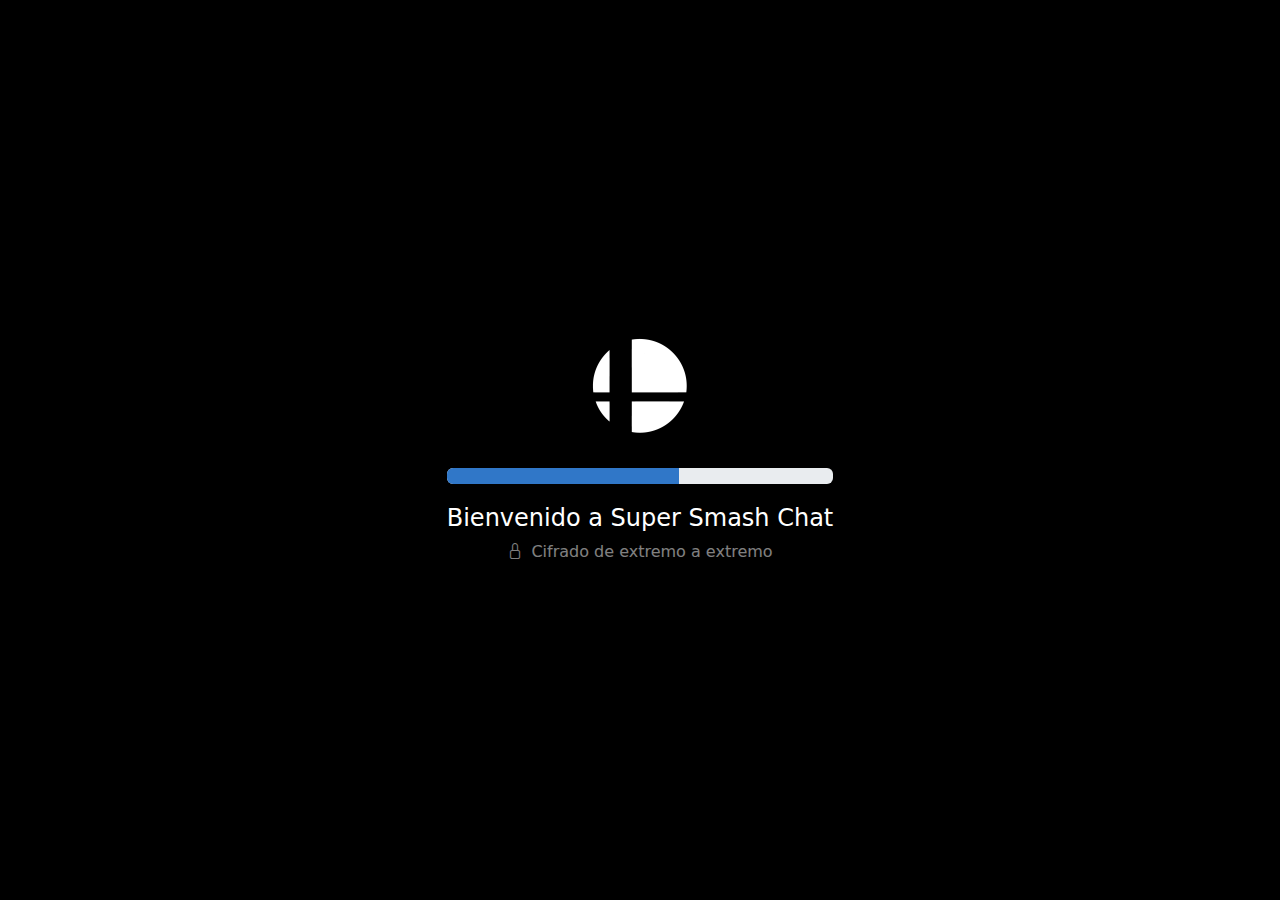
<file: index.html>
<!DOCTYPE html>
<html lang="en">
<head>
    <meta charset="UTF-8">
    <meta name="viewport" content="width=device-width, initial-scale=1.0">
    <!--  Bootstrap 5-->
    <link href="https://cdn.jsdelivr.net/npm/bootstrap@5.3.3/dist/css/bootstrap.min.css" rel="stylesheet" integrity="sha384-QWTKZyjpPEjISv5WaRU9OFeRpok6YctnYmDr5pNlyT2bRjXh0JMhjY6hW+ALEwIH" crossorigin="anonymous">
    <!-- Iconos de Bootstrap-->
    <link href="https://cdn.jsdelivr.net/npm/bootstrap-icons/font/bootstrap-icons.css" rel="stylesheet">
    <link rel="stylesheet" href="styles.css">
    
    <title>M3_Evaluación</title>
</head>
<body>



<!-- Animación de entrada-->
<div id="preloader" class="position-fixed top-0 start-0 w-100 h-100 bg-black d-flex justify-content-center align-items-center">
      <div class="text-center">      
          <img src="Assets/IMG/Nav Brand Logo/SSBU Logo 2.png" alt="Logo" class="logo-preloader mb-3">  
        <div class="progress mb-3 mt-3">
          <div class="progress-bar" id="progress-bar" role="progressbar" ></div>
        </div>
          <p class="text-white fs-4 mb-1">Bienvenido a Super Smash Chat</p>
        <div class="d-flex align-items-center justify-content-center">
          <i class="bi bi-lock me-2 text-white opacity-50"></i> 
          <p class="text-white opacity-50 mb-0">Cifrado de extremo a extremo</p>
        </div>
      </div>
</div> 

<!-- Barra de Navegación-->
<nav class="navbar navbar-expand-lg nav__custom__color ">
      <div class="container-fluid ">
            <img src="Assets/IMG/Nav Brand Logo/SSBU Title-Logo2.png" alt="" class="navbar__logo">
          <button class="navbar-toggler border border-white" type="button" data-bs-toggle="collapse" data-bs-target="#navbarSupportedContent" aria-controls="navbarSupportedContent" aria-expanded="false" aria-label="Toggle navigation">
            <img src="Assets/IMG/Nav Brand Logo/SSBU Logo 2.png" class="navbar__toggler__logo" alt="">
          </button>      
        <div class="collapse navbar-collapse" id="navbarSupportedContent">
          <ul class="navbar-nav ms-auto mb-2 mb-lg-0">
            <li class="nav-item d-flex justify-content-end nav__effect">
              <a class="nav-link active text-white" aria-current="page" href="#">Inicio</a>
            </li>
            <li class="nav-item d-flex justify-content-end nav__effect">
              <a class="nav-link active text-white" aria-current="page" href="#">Preguntas frecuentes</a>
            </li>
            <li class="nav-item d-flex justify-content-end nav__effect">
              <a class="nav-link active text-white" aria-current="page" href="#">Manuales y tutoriales</a>
            </li>
            <li class="nav-item d-flex justify-content-end nav__effect">
              <a class="nav-link active text-white" aria-current="page" href="#">Noticias</a>
            </li>
            <li class="nav-item d-flex justify-content-end nav__effect">
              <a class="nav-link active text-white" aria-current="page" href="#">Calendario</a>
            </li>
            <li class="nav-item d-flex justify-content-end nav__effect">
              <a class="nav-link active text-white" aria-current="page" href="#">Admin</a>
            </li>
            <li class="nav-item d-flex justify-content-end nav__effect">
              <a class="nav-link active text-white" aria-current="page" href="#">Organigrama</a>
            </li>
            <li class="nav-item d-flex justify-content-end nav__effect">
              <a class="nav-link active text-white" aria-current="page" href="#">Chat</a>
            </li>
          </ul>
        </div>
      </div>   
</nav>

<div class="row mx-auto bg-dark">

<!--  Sección Lateral Izquierda del CHAT y previsualización de los chats -->
<div class="col-lg-4 mt-3 p-0">          
  <ul class="list-group">
            <li class="list-group-item d-flex justify-content-between align-items-center fs-4 bg-dark text-white border-secondary rounded-0">
                  Chats
                <button class="btn btn-outline-secondary custom__icon d-lg-none" type="button" id="on/off__d-none">
                  <i class="bi bi-caret-left-square-fill"> Listado de Conversaciones</i>
                </button>
              <div>
                <button class="btn btn-outline-secondary text-white" type="button">
                  <i class="bi bi-plus"></i>
                </button>
                <button type="button" class="btn btn-outline-secondary bi bi-three-dots text-white" data-bs-toggle="dropdown" aria-expanded="false">
                  <ul class="dropdown-menu bg-dark text-light" aria-labelledby="dropdownMenuButton">
                    <li><a class="dropdown-item text-light list__effect" href="#">Nuevo grupo</a></li>
                    <li><a class="dropdown-item text-light list__effect" href="#">Mensajes destacados</a></li>
                    <li><a class="dropdown-item text-light list__effect" href="#">Seleccionar chats</a></li>
                    <li><a class="dropdown-item text-light border-bottom border-secondary list__effect" href="#">Cerrar sesión </a></li>
                    <li><a class="dropdown-item text-light list__effect" href="#">Obtener Super Smash Chat para Windows</a></li>
                  </ul>
                </button>               
              </div>
            </li>
            <li class="list-group-item d-flex justify-content-between align-items-center fs-4 bg-dark text-white border-secondary rounded-0 gap-2">
                <button class="btn btn-outline-secondary text-white bg-dark" type="button" id="button-addon1">
                  <i class="bi bi-search"></i>
                </button>
                  <input class="form-control me-2" type="search" placeholder="Buscar" aria-label="Search">        
            </li>
<!-- Listado de Conversaciones -->
<div class="list-group" id="listado-conversaciones">

            <!-- Conversación 1 FOX -->
            <li class="list-group-item border-bottom bg-dark text-white rounded-0 border-secondary list__effect" data-chat="fox">
              <div class="d-flex align-items-start">
                  <!-- Imagen del contacto -->
                  <div class="flex-shrink-0">
                    <img src="Assets/IMG/Iconos Personajes/Fox.png" class="rounded-circle" width="60" height="60" alt="Fox">
                  </div>
                  <!-- Preview de la conversación -->
                <div class="flex-grow-1 ms-3 overflow-hidden">
                  <div class="d-flex justify-content-between">
                    <h5 class="mb-1 text-truncate">Fox (Tú)</h5>
                    <small class="opacity-75">12:34 PM</small>
                  </div>
                  <div class="d-flex justify-content-between">
                    <p class="mb-0 text-truncate opacity-75">Recordar que debo arreglar la Airwing, ya que está teniendo problemas con el motor de arranque y está lanzando mucho humo</p>
                    <i class=" opacity-75 bi-pin-angle-fill"></i>
                  </div>
                </div>
              </div>
            </li>
            <!-- Conversación 2 Mario -->
            <li class="list-group-item border-bottom bg-dark text-white rounded-0 border-secondary list__effect" data-chat="mario">
              <div class="d-flex align-items-start">
                  <!-- Imagen del contacto -->
                  <div class="flex-shrink-0">
                    <img src="Assets/IMG/Iconos Personajes/Mario.png" class="rounded-circle" width="60" height="60" alt="Mario">
                  </div>
                <!-- Preview de la conversación -->
                <div class="flex-grow-1 ms-3 overflow-hidden">
                  <div class="d-flex justify-content-between">
                    <h5 class="mb-1 text-truncate">Mario</h5>
                    <small class=" fw-bold custom__icon time-text">08:05 a.m.</small>
                  </div>
                  <div class="d-flex justify-content-between">
                    <p class="mb-0 text-truncate fw-bold message-text">Estos pegan más fuerte que la ⭐, están de la ¡Mamma mia!</p>
                    <i class="bi bi-2-circle-fill fs-5 custom__icon notification-icon"></i>
                  </div>
                </div>
              </div>
            </li>
            <!-- Conversación 3 Luigi -->
            <li class="list-group-item border-bottom bg-dark text-white rounded-0 border-secondary list__effect" data-chat="luigi">
              <div class="d-flex align-items-start">
                  <!-- Imagen del contacto -->
                  <div class="flex-shrink-0">
                    <img src="Assets/IMG/Iconos Personajes/Luigi.png" class="rounded-circle" width="60" height="60" alt="Luigi">
                  </div>
                <!-- Preview de la conversación -->
                <div class="flex-grow-1 ms-3 overflow-hidden ">
                  <div class="d-flex justify-content-between">
                    <h5 class="mb-1 text-truncate">Luigi</h5>
                    <small class="opacity-75">Ayer</small>
                  </div>
                    <p class="mb-0 text-truncate opacity-75">¡Fox, tengo miedo! Mario se pone muy detonao con los hongos  😱</p>
                </div>
              </div>
            </li>
            <!-- Conversación 4 Donkey Kong -->
            <li class="list-group-item border-bottom bg-dark text-white rounded-0 border-secondary list__effect" data-chat="donkeykong">
              <div class="d-flex align-items-start">
                  <!-- Imagen del contacto -->
                  <div class="flex-shrink-0">
                    <img src="Assets/IMG/Iconos Personajes/DK.png" class="rounded-circle" width="60" height="60" alt="DK">
                  </div>
                  <!-- Preview de la conversación -->
                  <div class="flex-grow-1 ms-3 overflow-hidden">
                    <div class="d-flex justify-content-between">
                      <h5 class="mb-1 text-truncate">Donkey Kong</h5>
                      <small class="opacity-75">sábado</small>
                    </div>
                    <p class="mb-0 text-truncate opacity-75">PD2: Si quieres alguna otra cosita, encargale a Diddy. Ya que tiene negocios con Mario y te puede encontrar de too</p>
                  </div>
              </div>
            </li>
            <!-- Conversación 5 Link -->
            <li class="list-group-item border-bottom bg-dark text-white rounded-0 border-secondary list__effect" data-chat="link">
              <div class="d-flex align-items-start">
                  <!-- Imagen del contacto -->
                  <div class="flex-shrink-0">
                    <img src="Assets/IMG/Iconos Personajes/Link.png" class="rounded-circle" width="60" height="60" alt="Link">
                  </div>
                  <!-- Preview de la conversación -->
                  <div class="flex-grow-1 ms-3 overflow-hidden">
                    <div class="d-flex justify-content-between">
                      <h5 class="mb-1 text-truncate">Link</h5>
                      <small class="opacity-75">sábado</small>
                    </div>
                      <p class="mb-0 text-truncate opacity-75">...</p>
                  </div>
              </div>
            </li>
            <!-- Conversación 6 Yoshi -->
            <li class="list-group-item border-bottom bg-dark text-white rounded-0 border-secondary list__effect" data-chat="yoshi">
                <div class="d-flex align-items-start">
                  <!-- Imagen del contacto -->
                  <div class="flex-shrink-0">
                    <img src="Assets/IMG/Iconos Personajes/Yoshi.png" class="rounded-circle" width="60" height="60" alt="Yoshi">
                  </div>
                  <!-- Preview de la conversación -->
                  <div class="flex-grow-1 ms-3 overflow-hidden">
                    <div class="d-flex justify-content-between">
                      <h5 class="mb-1 text-truncate">Yoshi</h5>
                      <small class="opacity-75">viernes</small>
                    </div>
                    <p class="mb-0 text-truncate opacity-75">YOSHI!!</p> 
                  </div>
                </div>
            </li>
</div>
  </ul>
</div>

<!--  Sección Lateral Derecha del Chat y donde se visualiza la conversación completa -->
<div class="col-lg-8 mt-3 p-0">
    <!-- Perfil con quien estamos conversando -->
    <div class="d-flex align-items-center bg-black text-white p-0 mt border__custom">        
        <div class="mx-auto">
              <button class="btn btn-outline-secondary custom__icon"  id="on/off__d-none2"type="button">
                <i class="bi bi-caret-left-square-fill"> </i>
              </button>
              <button class="btn btn-outline-secondary text-white" type="button" id="button-addon1">
                <i class="bi bi-search"></i>
              </button>
              <button type="button" class="btn btn-outline-secondary bi bi-plus text-white" data-bs-toggle="dropdown" aria-expanded="false">
                <ul class="dropdown-menu bg-dark text-light" aria-labelledby="dropdownMenuButton">
                  <li><a class="dropdown-item text-light list__effect" href="#">Info. del contacto</a></li>
                  <li><a class="dropdown-item text-light list__effect" href="#">Seleccionar mensajes</a></li>
                  <li><a class="dropdown-item text-light list__effect" href="#">Cerrar chat</a></li>
                  <li><a class="dropdown-item text-light list__effect" href="#">Mensajes temporales</a></li>
                  <li><a class="dropdown-item text-light list__effect" href="#">Vaciar chat</a></li>
                  <li><a class="dropdown-item text-light list__effect" href="#">Eliminar chat</a></li>
                </ul>
              </button>          
        </div>
        <div id="perfil__conversacion" class="flex-grow-1 text-center ">
              <h5 id="nombre__contacto" class="mb-0"></h5>
              <small id="actividad__contacto" class="text-white opacity-75"></small>
        </div>   
        <div class="d-flex align-items-center">
              <img id="img__contacto" src="Assets/IMG/Imagen de Perfil del Personaje/Random.png" alt="Contacto" class="img-fluid">
        </div>
    </div>

<!-- Conversación y visualización del chat completo -->
  <div class="d-flex bg-dark mx-auto p-0 container-fluid position-relative">
        <img src="Assets/IMG/Background Chat/BG-Chat-3.jpg" class="img-fluid w-100  BG-CHAT" alt="Background Chat">
  <!-- Conversación Default -->
        <iframe id="chat-iframe" src="" width="100%" height="100%" class="d-flex" style="border:none; position: absolute; top: 0; left: 0;"></iframe>
  </div>

<!-- Sección inferior de Barra de Chat y botones-->

        <div class="d-flex align-items-center p-1 bg-dark text-white">
            <button class="btn btn-outline-secondary text-white" type="button" id="button-addon1">
              <i class="bi bi-emoji-smile"></i>
            </button>
            <button type="button" class="btn btn-outline-secondary bi bi-plus text-white " data-bs-toggle="dropdown" aria-expanded="false">
              <ul class="dropdown-menu bg-dark text-light" aria-labelledby="dropdownMenuButton">
                <li><a class="dropdown-item text-light list__effect" href="#"><i class="bi bi-file-earmark-text me-2"></i>Documento</a></li>
                <li><a class="dropdown-item text-light list__effect" href="#"><i class="bi bi-images me-2"></i>Fotos y videos</a></li>
                <li><a class="dropdown-item text-light list__effect" href="#"><i class="bi bi-camera me-2"></i>Cámara</a></li>
                <li><a class="dropdown-item text-light list__effect" href="#"><i class="bi bi-person me-2"></i>Contacto</a></li>
                <li><a class="dropdown-item text-light list__effect" href="#"><i class="bi bi-question-circle me-2"></i>Encuesta</a></li>
                <li><a class="dropdown-item text-light list__effect" href="#"><i class="bi bi-sticker me-2"></i>Nuevo sticker</a></li>
              </ul>
            </button>
            <input type="text" class="form-control bg-dark text-white" placeholder="Escribe un mensaje" aria-label="Example text with button addon" aria-describedby="button-addon1">
            <button class="btn btn-outline-secondary text-white" type="button" id="button-addon1">
                <i class="bi bi-arrow-up-circle"></i>
            </button>
        </div>




    
</div>


</div>

  <script src="https://cdn.jsdelivr.net/npm/bootstrap@5.3.3/dist/js/bootstrap.bundle.min.js" integrity="sha384-YvpcrYf0tY3lHB60NNkmXc5s9fDVZLESaAA55NDzOxhy9GkcIdslK1eN7N6jIeHz" crossorigin="anonymous"></script>
  <script src="Assets/JS/cambiodechat.js"></script>
  <script src="Assets/JS/pre-load.js" ></script>
</body>
</html>
</file>
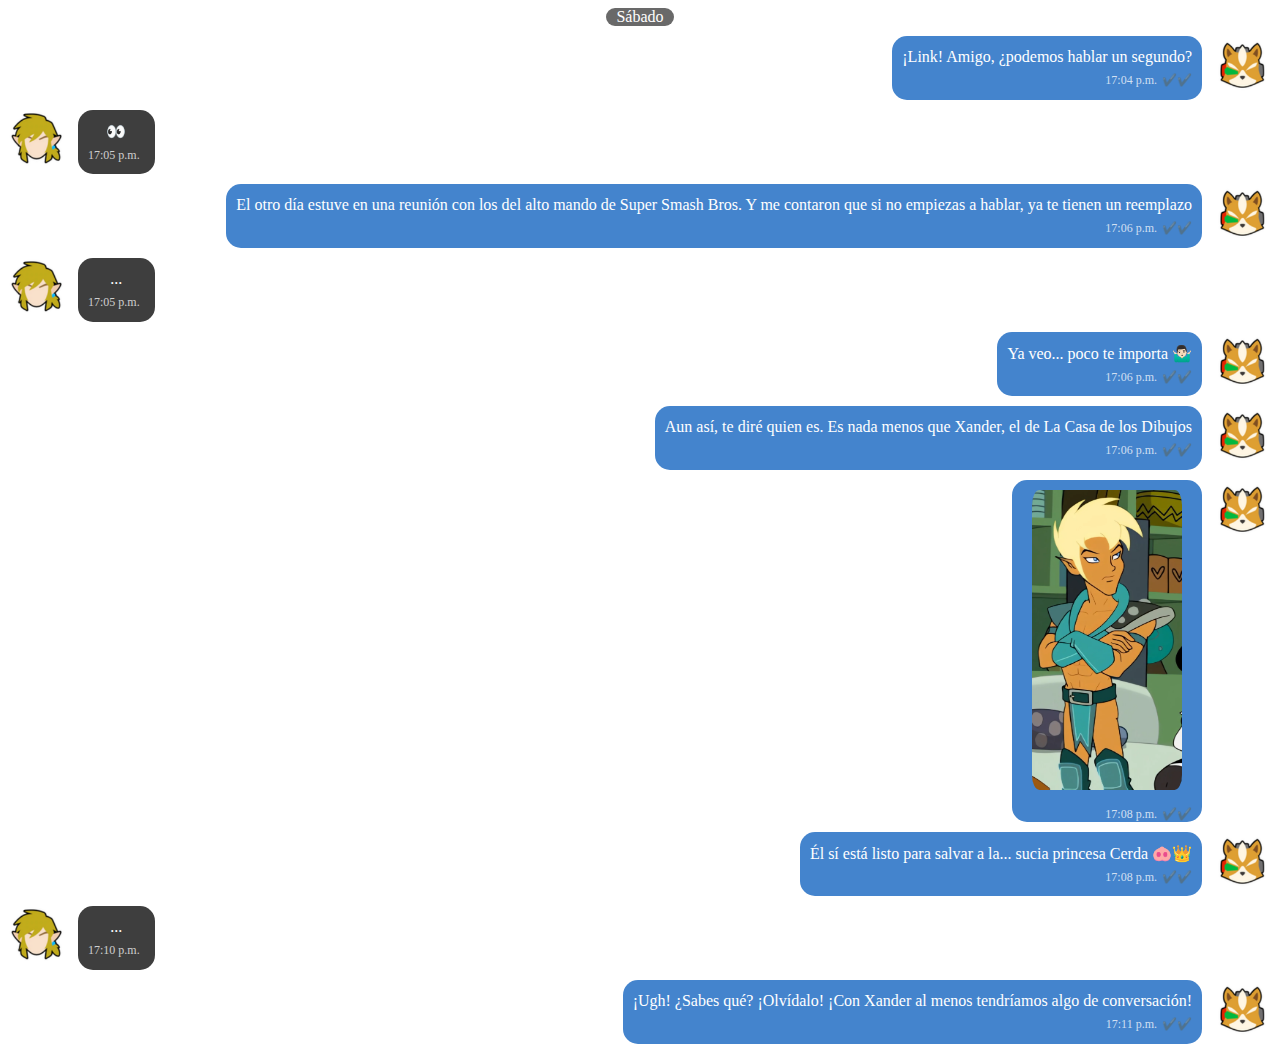
<file: Conversaciones HTML/Conversación Fox- Link.html>
<!DOCTYPE html>
<html lang="en">
<head>
    <meta charset="UTF-8">
    <meta name="viewport" content="width=device-width, initial-scale=1.0">
    <link rel="stylesheet" href="../Assets/CSS/chats_styles.css">
    <title>Document</title>
</head>
<body>
   

<div class="contenedor__chat">
    <div class="chat__day">
        <div class="day__box">           
            <p class="chat__message">Sábado</p>
        </div> 
    </div>



<div class="chat__fox">
    <div class="fox__box">           
        <p class="chat__message">¡Link! Amigo, ¿podemos hablar un segundo?</p>        
        <div class="message-info">
            <span class="time">17:04 p.m.</span>
            <span>✔️✔️</span>
        </div>
    </div>
    <div class="flex-shrink-0">
        <img src="../Assets/IMG/Iconos Personajes/Fox.png" class="character__icon chat__styles__fox" width="60" height="60" alt="">
    </div> 
</div>
<div class="chat__allcharacter">
    <div class="flex-shrink-0">
        <img src="../Assets/IMG/Iconos Personajes/Link.png" class="character__icon" width="60" height="60" alt="">
    </div>
    <div class="allcharacter__box">           
        <p>👀</p>        
        <div class="message-info">
            <span class="time">17:05 p.m.</span>            
        </div>
    </div> 
</div>
<div class="chat__fox">
    <div class="fox__box">           
        <p class="chat__message">El otro día estuve en una reunión con los del alto mando de  Super Smash Bros. Y me contaron que si no empiezas a hablar, ya te tienen un reemplazo</p>        
        <div class="message-info">
            <span class="time">17:06 p.m.</span>
            <span>✔️✔️</span>
        </div>
    </div>
    <div class="flex-shrink-0">
        <img src="../Assets/IMG/Iconos Personajes/Fox.png" class="character__icon chat__styles__fox" width="60" height="60" alt="">
    </div> 
</div>
<div class="chat__allcharacter">
    <div class="flex-shrink-0">
        <img src="../Assets/IMG/Iconos Personajes/Link.png" class="character__icon" width="60" height="60" alt="">
    </div>
    <div class="allcharacter__box">           
        <p>...</p>        
        <div class="message-info">
            <span class="time">17:05 p.m.</span>            
        </div>
    </div> 
</div>
<div class="chat__fox">
    <div class="fox__box">           
        <p class="chat__message">Ya veo... poco te importa 🤷🏻‍♂️</p>        
        <div class="message-info">
            <span class="time">17:06 p.m.</span>
            <span>✔️✔️</span>
        </div>
    </div>
    <div class="flex-shrink-0">
        <img src="../Assets/IMG/Iconos Personajes/Fox.png" class="character__icon chat__styles__fox" width="60" height="60" alt="">
    </div> 
</div>
<div class="chat__fox">
    <div class="fox__box">           
        <p class="chat__message">Aun así, te diré quien es. Es nada menos que Xander, el de La Casa de los Dibujos </p>        
        <div class="message-info">
            <span class="time">17:06 p.m.</span>
            <span>✔️✔️</span>
        </div>
    </div>
    <div class="flex-shrink-0">
        <img src="../Assets/IMG/Iconos Personajes/Fox.png" class="character__icon chat__styles__fox" width="60" height="60" alt="">
    </div> 
</div>
<div class="chat__fox">
    <div class="fox__box">           
        <img src="../Assets/IMG/Imagenes/Xander.jpg" class="multimedia__file" width="150" height="300" alt="">        
        <div class="message-info">
            <span class="time">17:08 p.m.</span>
            <span>✔️✔️</span>
        </div>
    </div>
    <div class="flex-shrink-0">
        <img src="../Assets/IMG/Iconos Personajes/Fox.png" class="character__icon chat__styles__fox" width="60" height="60" alt="">
    </div> 
</div>
<div class="chat__fox">
    <div class="fox__box">           
        <p class="chat__message">Él sí está listo para salvar a la... sucia princesa Cerda 🐽👑</p>        
        <div class="message-info">
            <span class="time">17:08 p.m.</span>
            <span>✔️✔️</span>
        </div>
    </div>
    <div class="flex-shrink-0">
        <img src="../Assets/IMG/Iconos Personajes/Fox.png" class="character__icon chat__styles__fox" width="60" height="60" alt="">
    </div> 
</div>
<div class="chat__allcharacter">
    <div class="flex-shrink-0">
        <img src="../Assets/IMG/Iconos Personajes/Link.png" class="character__icon" width="60" height="60" alt="">
    </div>
    <div class="allcharacter__box">           
        <p>...</p>        
        <div class="message-info">
            <span class="time">17:10 p.m.</span>            
        </div>
    </div> 
</div>
<div class="chat__fox">
    <div class="fox__box">           
        <p class="chat__message">¡Ugh! ¿Sabes qué? ¡Olvídalo! ¡Con Xander al menos tendríamos algo de conversación!</p>        
        <div class="message-info">
            <span class="time">17:11 p.m.</span>
            <span>✔️✔️</span>
        </div>
    </div>
    <div class="flex-shrink-0">
        <img src="../Assets/IMG/Iconos Personajes/Fox.png" class="character__icon chat__styles__fox" width="60" height="60" alt="">
    </div> 
</div>












</div>
    
</body>
</html>
</file>
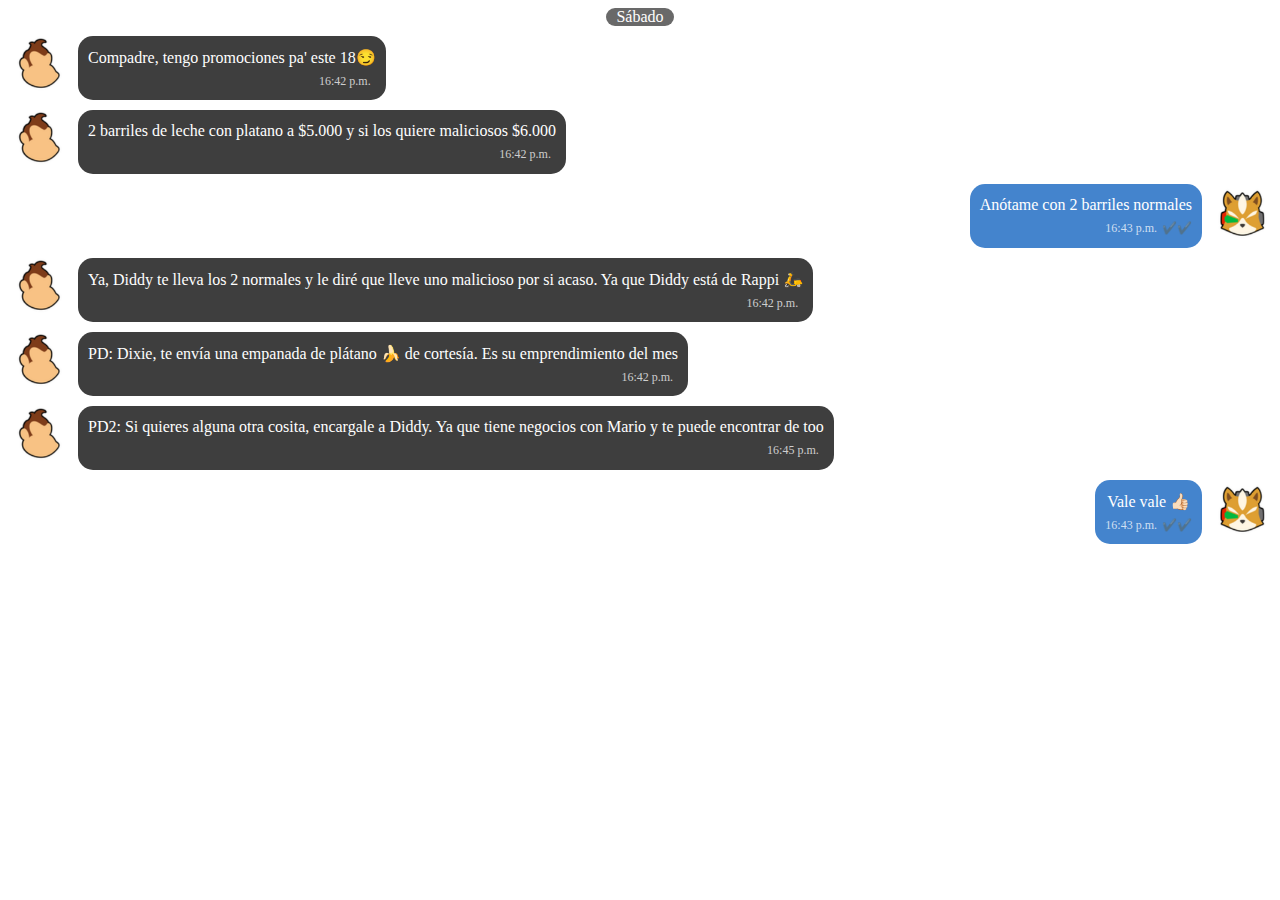
<file: Conversaciones HTML/Conversación Fox-DK.html>
<!DOCTYPE html>
<html lang="en">
<head>
    <meta charset="UTF-8">
    <meta name="viewport" content="width=device-width, initial-scale=1.0">
    <link rel="stylesheet" href="../Assets/CSS/chats_styles.css">
    <title>Document</title>
</head>
<body>
   

<div class="contenedor__chat">
    <!-- Burbuja de separación -->
    
    <div class="chat__day">
        <div class="day__box">           
            <p class="chat__message">Sábado</p>
        </div> 
    </div>

<div class="chat__allcharacter">
        <div class="flex-shrink-0">
            <img src="../Assets/IMG/Iconos Personajes/DK.png" class="character__icon" width="60" height="60" alt="">
        </div>
        <div class="allcharacter__box">           
            <p>Compadre, tengo promociones pa' este 18😏 </p>        
            <div class="message-info">
                <span class="time">16:42 p.m.</span>            
            </div>
        </div> 
</div>
<div class="chat__allcharacter">
    <div class="flex-shrink-0">
        <img src="../Assets/IMG/Iconos Personajes/DK.png" class="character__icon" width="60" height="60" alt="">
    </div>
    <div class="allcharacter__box">           
        <p>2 barriles de leche con platano a $5.000 y si los quiere maliciosos $6.000</p>        
        <div class="message-info">
            <span class="time">16:42 p.m.</span>            
        </div>
    </div> 
</div>
<div class="chat__fox">
    <div class="fox__box">           
        <p class="chat__message">Anótame con 2 barriles normales</p>        
        <div class="message-info">
            <span class="time">16:43 p.m.</span>
            <span>✔️✔️</span>
        </div>
    </div>
    <div class="flex-shrink-0">
        <img src="../Assets/IMG/Iconos Personajes/Fox.png" class="character__icon chat__styles__fox" width="60" height="60" alt="">
    </div> 
</div>
<div class="chat__allcharacter">
    <div class="flex-shrink-0">
        <img src="../Assets/IMG/Iconos Personajes/DK.png" class="character__icon" width="60" height="60" alt="">
    </div>
    <div class="allcharacter__box">           
        <p>Ya, Diddy te lleva los 2 normales y le diré que lleve uno malicioso por si acaso. Ya que Diddy está de Rappi 🛵</p>        
        <div class="message-info">
            <span class="time">16:42 p.m.</span>            
        </div>
    </div> 
</div>
<div class="chat__allcharacter">
    <div class="flex-shrink-0">
        <img src="../Assets/IMG/Iconos Personajes/DK.png" class="character__icon" width="60" height="60" alt="">
    </div>
    <div class="allcharacter__box">           
        <p>PD: Dixie, te envía una empanada de plátano 🍌 de cortesía. Es su emprendimiento del mes </p>        
        <div class="message-info">
            <span class="time">16:42 p.m.</span>            
        </div>
    </div> 
</div>
<div class="chat__allcharacter">
    <div class="flex-shrink-0">
        <img src="../Assets/IMG/Iconos Personajes/DK.png" class="character__icon" width="60" height="60" alt="">
    </div>
    <div class="allcharacter__box">           
        <p>PD2: Si quieres alguna otra cosita, encargale a Diddy. Ya que tiene negocios con Mario y te puede encontrar de too</p>        
        <div class="message-info">
            <span class="time">16:45 p.m.</span>            
        </div>
    </div> 
</div>
<div class="chat__fox">
    <div class="fox__box">           
        <p class="chat__message"> Vale vale 👍🏻</p>        
        <div class="message-info">
            <span class="time">16:43 p.m.</span>
            <span>✔️✔️</span>
        </div>
    </div>
    <div class="flex-shrink-0">
        <img src="../Assets/IMG/Iconos Personajes/Fox.png" class="character__icon chat__styles__fox" width="60" height="60" alt="">
    </div> 
</div>













</div>
    
</body>
</html>
</file>
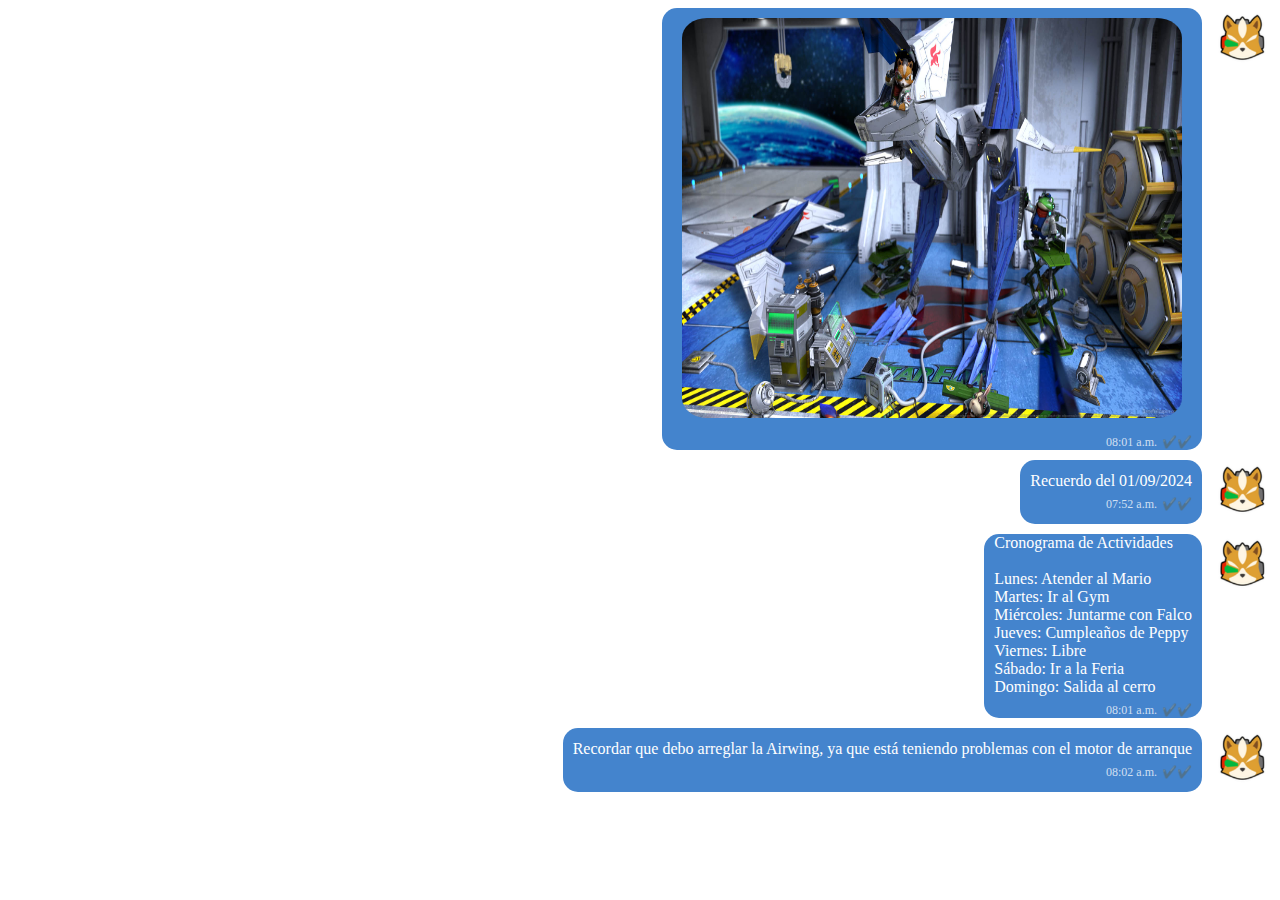
<file: Conversaciones HTML/Conversación Fox-Fox.html>
<!DOCTYPE html>
<html lang="en">
<head>
    <meta charset="UTF-8">
    <meta name="viewport" content="width=device-width, initial-scale=1.0">
    <link rel="stylesheet" href="../Assets/CSS/chats_styles.css">
    <title>Conversación Fox-Fox</title>
</head>
<body>
   

<div class="contenedor__chat">



<div class="chat__fox">
    <div class="fox__box">           
        <img src="../Assets/IMG/Imagenes/Star Fox- Taller.jpg" class="multimedia__file" width="500" height="400" alt="">        
        <div class="message-info">
            <span class="time">08:01 a.m.</span>
            <span>✔️✔️</span>
        </div>
    </div>
    <div class="flex-shrink-0">
        <img src="../Assets/IMG/Iconos Personajes/Fox.png" class="character__icon chat__styles__fox" width="60" height="60" alt="">
    </div> 
</div>

<div class="chat__fox">
    <div class="fox__box">           
        <p class="chat__message">Recuerdo del 01/09/2024</p>        
        <div class="message-info">
            <span class="time">07:52 a.m.</span>
            <span>✔️✔️</span>
        </div>
    </div>
    <div class="flex-shrink-0">
        <img src="../Assets/IMG/Iconos Personajes/Fox.png" class="character__icon chat__styles__fox" width="60" height="60" alt="">
    </div> 
</div>


<div class="chat__fox">
    <div class="fox__box">           
        <p class="chat__message">
            Cronograma de Actividades <br><br>
            Lunes: Atender al Mario <br>
            Martes: Ir al Gym <br>
            Miércoles: Juntarme con Falco <br>
            Jueves: Cumpleaños de Peppy <br>
            Viernes: Libre <br>
            Sábado: Ir a la Feria <br>
            Domingo: Salida al cerro <br>
        </p>        
        <div class="message-info">
            <span class="time">08:01 a.m.</span>
            <span>✔️✔️</span>
        </div>
    </div>
    <div class="flex-shrink-0">
        <img src="../Assets/IMG/Iconos Personajes/Fox.png" class="character__icon chat__styles__fox" width="60" height="60" alt="">
    </div> 
</div>
<div class="chat__fox">
    <div class="fox__box">           
        <p class="chat__message"> Recordar que debo arreglar la Airwing, ya que está teniendo problemas con el motor de arranque</p>
        <div class="message-info">
            <span class="time">08:02 a.m.</span>
            <span>✔️✔️</span>
        </div>
    </div>
    <div class="flex-shrink-0">
        <img src="../Assets/IMG/Iconos Personajes/Fox.png" class="character__icon chat__styles__fox" width="60" height="60" alt="">
    </div> 
</div>

</div>
    
</body>
</html>
</file>
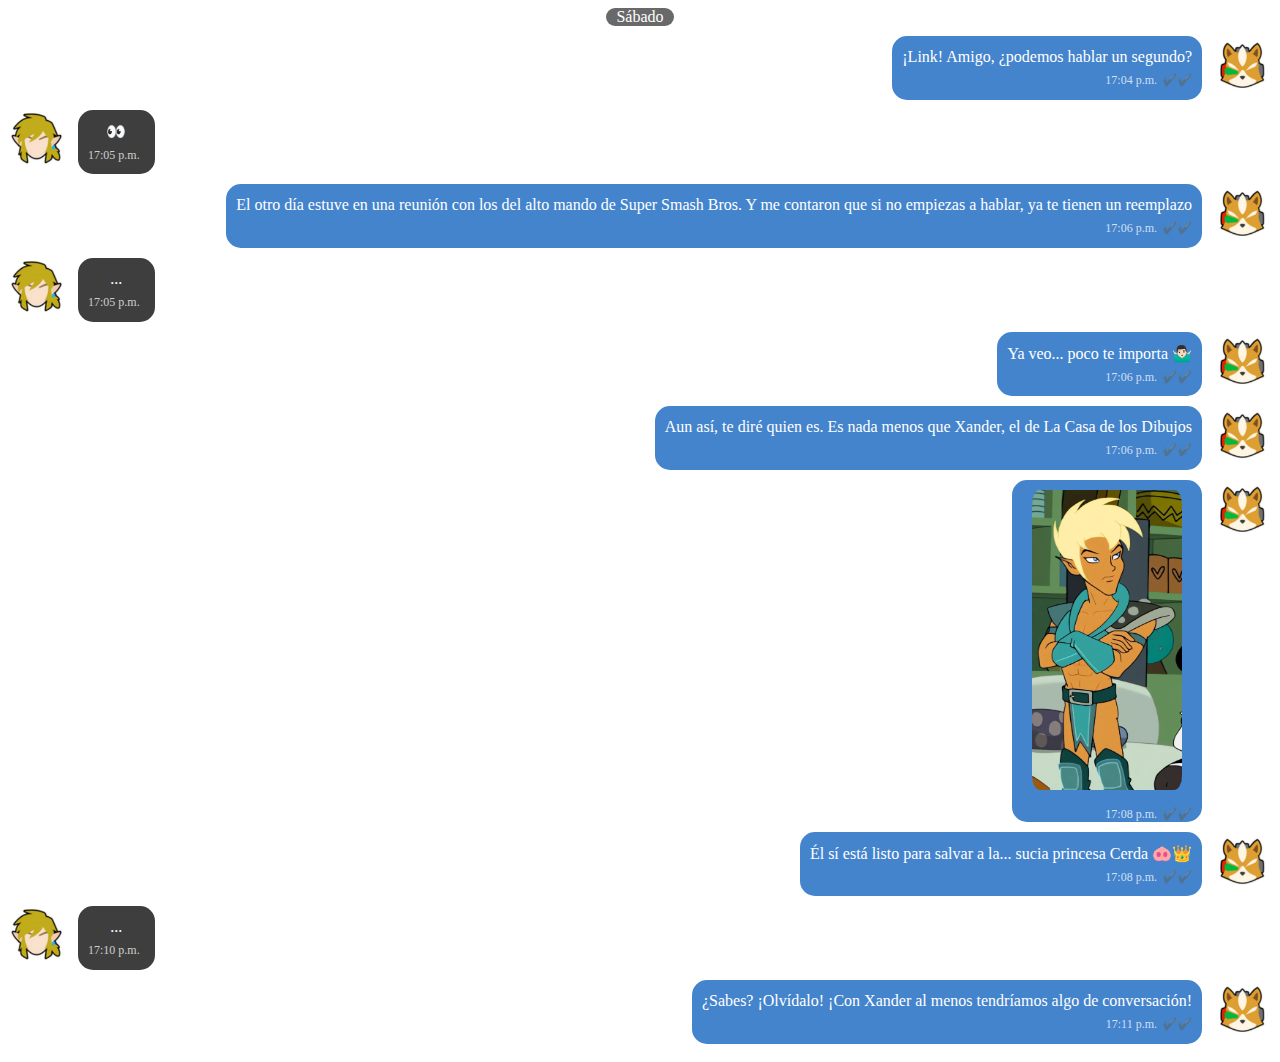
<file: Conversaciones HTML/Conversación Fox-Link.html>
<!DOCTYPE html>
<html lang="en">
<head>
    <meta charset="UTF-8">
    <meta name="viewport" content="width=device-width, initial-scale=1.0">
    <link rel="stylesheet" href="../Assets/CSS/chats_styles.css">
    <title>Document</title>
</head>
<body>
   

<div class="contenedor__chat">
    <div class="chat__day">
        <div class="day__box">           
            <p class="chat__message">Sábado</p>
        </div> 
    </div>



<div class="chat__fox">
    <div class="fox__box">           
        <p class="chat__message">¡Link! Amigo, ¿podemos hablar un segundo?</p>        
        <div class="message-info">
            <span class="time">17:04 p.m.</span>
            <span>✔️✔️</span>
        </div>
    </div>
    <div class="flex-shrink-0">
        <img src="../Assets/IMG/Iconos Personajes/Fox.png" class="character__icon chat__styles__fox" width="60" height="60" alt="">
    </div> 
</div>
<div class="chat__allcharacter">
    <div class="flex-shrink-0">
        <img src="../Assets/IMG/Iconos Personajes/Link.png" class="character__icon" width="60" height="60" alt="">
    </div>
    <div class="allcharacter__box">           
        <p>👀</p>        
        <div class="message-info">
            <span class="time">17:05 p.m.</span>            
        </div>
    </div> 
</div>
<div class="chat__fox">
    <div class="fox__box">           
        <p class="chat__message">El otro día estuve en una reunión con los del alto mando de  Super Smash Bros. Y me contaron que si no empiezas a hablar, ya te tienen un reemplazo</p>        
        <div class="message-info">
            <span class="time">17:06 p.m.</span>
            <span>✔️✔️</span>
        </div>
    </div>
    <div class="flex-shrink-0">
        <img src="../Assets/IMG/Iconos Personajes/Fox.png" class="character__icon chat__styles__fox" width="60" height="60" alt="">
    </div> 
</div>
<div class="chat__allcharacter">
    <div class="flex-shrink-0">
        <img src="../Assets/IMG/Iconos Personajes/Link.png" class="character__icon" width="60" height="60" alt="">
    </div>
    <div class="allcharacter__box">           
        <p>...</p>        
        <div class="message-info">
            <span class="time">17:05 p.m.</span>            
        </div>
    </div> 
</div>
<div class="chat__fox">
    <div class="fox__box">           
        <p class="chat__message">Ya veo... poco te importa 🤷🏻‍♂️</p>        
        <div class="message-info">
            <span class="time">17:06 p.m.</span>
            <span>✔️✔️</span>
        </div>
    </div>
    <div class="flex-shrink-0">
        <img src="../Assets/IMG/Iconos Personajes/Fox.png" class="character__icon chat__styles__fox" width="60" height="60" alt="">
    </div> 
</div>
<div class="chat__fox">
    <div class="fox__box">           
        <p class="chat__message">Aun así, te diré quien es. Es nada menos que Xander, el de La Casa de los Dibujos </p>        
        <div class="message-info">
            <span class="time">17:06 p.m.</span>
            <span>✔️✔️</span>
        </div>
    </div>
    <div class="flex-shrink-0">
        <img src="../Assets/IMG/Iconos Personajes/Fox.png" class="character__icon chat__styles__fox" width="60" height="60" alt="">
    </div> 
</div>
<div class="chat__fox">
    <div class="fox__box">           
        <img src="../Assets/IMG/Imagenes/Xander.jpg" class="multimedia__file" width="150" height="300" alt="">        
        <div class="message-info">
            <span class="time">17:08 p.m.</span>
            <span>✔️✔️</span>
        </div>
    </div>
    <div class="flex-shrink-0">
        <img src="../Assets/IMG/Iconos Personajes/Fox.png" class="character__icon chat__styles__fox" width="60" height="60" alt="">
    </div> 
</div>
<div class="chat__fox">
    <div class="fox__box">           
        <p class="chat__message">Él sí está listo para salvar a la... sucia princesa Cerda 🐽👑</p>        
        <div class="message-info">
            <span class="time">17:08 p.m.</span>
            <span>✔️✔️</span>
        </div>
    </div>
    <div class="flex-shrink-0">
        <img src="../Assets/IMG/Iconos Personajes/Fox.png" class="character__icon chat__styles__fox" width="60" height="60" alt="">
    </div> 
</div>
<div class="chat__allcharacter">
    <div class="flex-shrink-0">
        <img src="../Assets/IMG/Iconos Personajes/Link.png" class="character__icon" width="60" height="60" alt="">
    </div>
    <div class="allcharacter__box">           
        <p>...</p>        
        <div class="message-info">
            <span class="time">17:10 p.m.</span>            
        </div>
    </div> 
</div>
<div class="chat__fox">
    <div class="fox__box">           
        <p class="chat__message">¿Sabes? ¡Olvídalo! ¡Con Xander al menos tendríamos algo de conversación!</p>        
        <div class="message-info">
            <span class="time">17:11 p.m.</span>
            <span>✔️✔️</span>
        </div>
    </div>
    <div class="flex-shrink-0">
        <img src="../Assets/IMG/Iconos Personajes/Fox.png" class="character__icon chat__styles__fox" width="60" height="60" alt="">
    </div> 
</div>












</div>
    
</body>
</html>
</file>
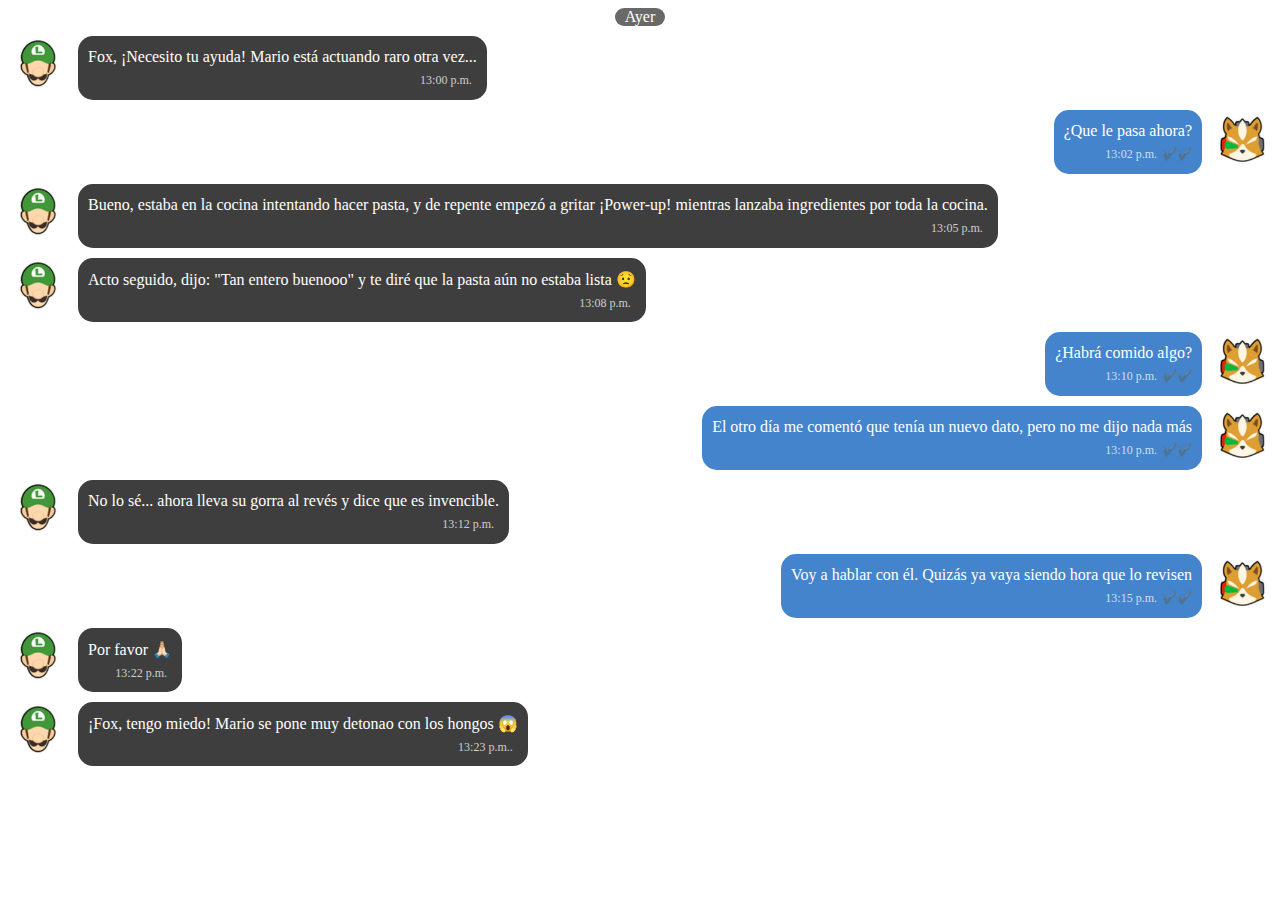
<file: Conversaciones HTML/Conversación Fox-Luigi.html>
<!DOCTYPE html>
<html lang="en">
<head>
    <meta charset="UTF-8">
    <meta name="viewport" content="width=device-width, initial-scale=1.0">
    <link rel="stylesheet" href="../Assets/CSS/chats_styles.css">
    <title>Document</title>
</head>
<body>
   

<div class="contenedor__chat">
    <!-- Burbuja de separación -->
    
    <div class="chat__day">
        <div class="day__box">           
            <p class="chat__message">Ayer</p>
        </div> 
    </div>

<div class="chat__allcharacter">
        <div class="flex-shrink-0">
            <img src="../Assets/IMG/Iconos Personajes/Luigi.png" class="character__icon" width="60" height="60" alt="">
        </div>
        <div class="allcharacter__box">           
            <p>Fox, ¡Necesito tu ayuda! Mario está actuando raro otra vez...</p>        
            <div class="message-info">
                <span class="time">13:00 p.m.</span>            
            </div>
        </div> 
    </div>
<div class="chat__fox">
    <div class="fox__box">           
        <p class="chat__message">¿Que le pasa ahora?</p>        
        <div class="message-info">
            <span class="time">13:02 p.m.</span>
            <span>✔️✔️</span>
        </div>
    </div>
    <div class="flex-shrink-0">
        <img src="../Assets/IMG/Iconos Personajes/Fox.png" class="character__icon chat__styles__fox" width="60" height="60" alt="">
    </div> 
</div>
<div class="chat__allcharacter">
    <div class="flex-shrink-0">
        <img src="../Assets/IMG/Iconos Personajes/Luigi.png" class="character__icon" width="60" height="60" alt="">
    </div>
    <div class="allcharacter__box">           
        <p>Bueno, estaba en la cocina intentando hacer pasta, y de repente empezó a gritar ¡Power-up! mientras lanzaba ingredientes por toda la cocina.</p>        
        <div class="message-info">
            <span class="time">13:05 p.m.</span>            
        </div>
    </div> 
</div>
<div class="chat__allcharacter">
    <div class="flex-shrink-0">
        <img src="../Assets/IMG/Iconos Personajes/Luigi.png" class="character__icon" width="60" height="60" alt="">
    </div>
    <div class="allcharacter__box">           
        <p>Acto seguido, dijo: "Tan entero buenooo" y te diré que la pasta aún no estaba lista 😟</p>        
        <div class="message-info">
            <span class="time">13:08 p.m.</span>            
        </div>
    </div> 
</div>
<div class="chat__fox">
    <div class="fox__box">           
        <p class="chat__message">¿Habrá comido algo?</p>        
        <div class="message-info">
            <span class="time">13:10 p.m.</span>
            <span>✔️✔️</span>
        </div>
    </div>
    <div class="flex-shrink-0">
        <img src="../Assets/IMG/Iconos Personajes/Fox.png" class="character__icon chat__styles__fox" width="60" height="60" alt="">
    </div> 
</div>
<div class="chat__fox">
    <div class="fox__box">           
        <p class="chat__message">El otro día me comentó que tenía un nuevo dato, pero no me dijo nada más</p>        
        <div class="message-info">
            <span class="time">13:10 p.m.</span>
            <span>✔️✔️</span>
        </div>
    </div>
    <div class="flex-shrink-0">
        <img src="../Assets/IMG/Iconos Personajes/Fox.png" class="character__icon chat__styles__fox" width="60" height="60" alt="">
    </div> 
</div>
<div class="chat__allcharacter">
    <div class="flex-shrink-0">
        <img src="../Assets/IMG/Iconos Personajes/Luigi.png" class="character__icon" width="60" height="60" alt="">
    </div>
    <div class="allcharacter__box">           
        <p>No lo sé... ahora lleva su gorra al revés y dice que es invencible.</p>        
        <div class="message-info">
            <span class="time">13:12 p.m.</span>            
        </div>
    </div> 
</div>
<div class="chat__fox">
    <div class="fox__box">           
        <p class="chat__message">Voy a hablar con él. Quizás ya vaya siendo hora que lo revisen</p>        
        <div class="message-info">
            <span class="time">13:15 p.m.</span>
            <span>✔️✔️</span>
        </div>
    </div>
    <div class="flex-shrink-0">
        <img src="../Assets/IMG/Iconos Personajes/Fox.png" class="character__icon chat__styles__fox" width="60" height="60" alt="">
    </div> 
</div>
<div class="chat__allcharacter">
    <div class="flex-shrink-0">
        <img src="../Assets/IMG/Iconos Personajes/Luigi.png" class="character__icon" width="60" height="60" alt="">
    </div>
    <div class="allcharacter__box">           
        <p>Por favor 🙏🏻 </p>        
        <div class="message-info">
            <span class="time">13:22 p.m.</span>            
        </div>
    </div> 
</div>
<div class="chat__allcharacter">
    <div class="flex-shrink-0">
        <img src="../Assets/IMG/Iconos Personajes/Luigi.png" class="character__icon" width="60" height="60" alt="">
    </div>
    <div class="allcharacter__box">           
        <p>¡Fox, tengo miedo! Mario se pone muy detonao con los hongos 😱</p>        
        <div class="message-info">
            <span class="time">13:23 p.m..</span>            
        </div>
    </div> 
</div>












</div>
    
</body>
</html>
</file>
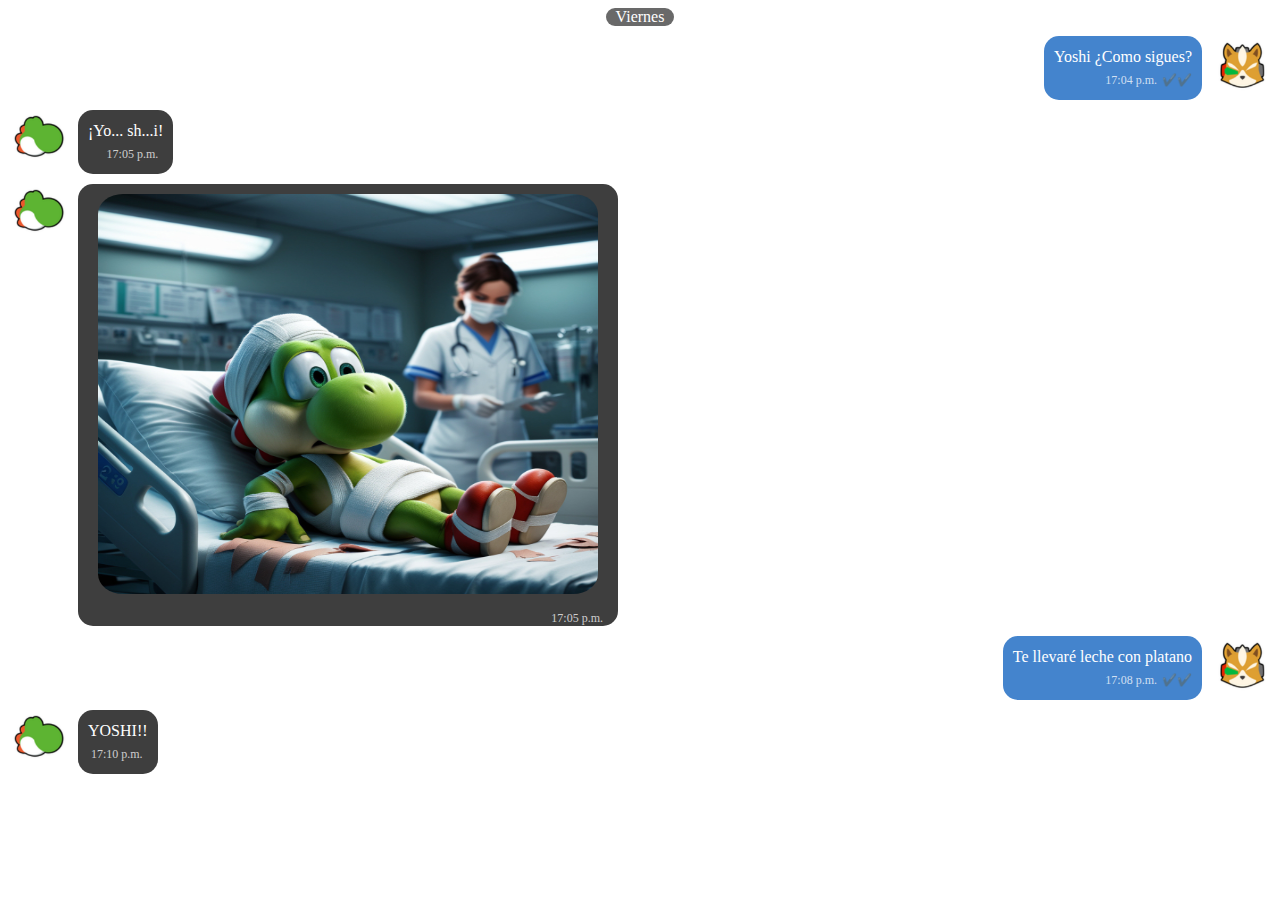
<file: Conversaciones HTML/Conversación Fox-Yoshi.html>
<!DOCTYPE html>
<html lang="en">
<head>
    <meta charset="UTF-8">
    <meta name="viewport" content="width=device-width, initial-scale=1.0">
    <link rel="stylesheet" href="../Assets/CSS/chats_styles.css">
    <title>Document</title>
</head>
<body>
   

<div class="contenedor__chat">
    <div class="chat__day">
        <div class="day__box">           
            <p class="chat__message">Viernes</p>
        </div> 
    </div>
<div class="chat__fox">
    <div class="fox__box">           
        <p class="chat__message">Yoshi ¿Como sigues?</p>        
        <div class="message-info">
            <span class="time">17:04 p.m.</span>
            <span>✔️✔️</span>
        </div>
    </div>
    <div class="flex-shrink-0">
        <img src="../Assets/IMG/Iconos Personajes/Fox.png" class="character__icon chat__styles__fox" width="60" height="60" alt="">
    </div> 
</div>
<div class="chat__allcharacter">
    <div class="flex-shrink-0">
        <img src="../Assets/IMG/Iconos Personajes/Yoshi.png" class="character__icon" width="60" height="60" alt="">
    </div>
    <div class="allcharacter__box">           
        <p>¡Yo... sh...i!</p>        
        <div class="message-info">
            <span class="time">17:05 p.m.</span>            
        </div>
    </div> 
</div>
<div class="chat__allcharacter">
    <div class="flex-shrink-0">
        <img src="../Assets/IMG/Iconos Personajes/Yoshi.png" class="character__icon" width="60" height="60" alt="">
    </div>
    <div class="allcharacter__box">           
        <img src="../Assets/IMG/Imagenes/Yoshi Hospital.jpg" class="multimedia__file" width="500" height="400" alt="">      
        <div class="message-info">
            <span class="time">17:05 p.m.</span>            
        </div>
    </div> 
</div>

<div class="chat__fox">
    <div class="fox__box">           
        <p class="chat__message">Te llevaré leche con platano</p>        
        <div class="message-info">
            <span class="time">17:08 p.m.</span>
            <span>✔️✔️</span>
        </div>
    </div>
    <div class="flex-shrink-0">
        <img src="../Assets/IMG/Iconos Personajes/Fox.png" class="character__icon chat__styles__fox" width="60" height="60" alt="">
    </div> 
</div>
<div class="chat__allcharacter">
    <div class="flex-shrink-0">
        <img src="../Assets/IMG/Iconos Personajes/Yoshi.png" class="character__icon" width="60" height="60" alt="">
    </div>
    <div class="allcharacter__box">           
        <p> YOSHI!!</p>        
        <div class="message-info">
            <span class="time">17:10 p.m.</span>            
        </div>
    </div> 
</div>













</div>
    
</body>
</html>
</file>
<file: styles.css>
body {
    background-color: #212529;
}


/* Apartado del NavBar */

.nav__custom__color {
    background-color: black ;
}

.navbar__logo {
width: 200px;
height: 70px;
}

.navbar__toggler__logo {
    width: 50px;
    height: 50px;
}

.nav__effect {
    transition: 0.3 ease;
    
}

.nav__effect:hover {
    background-color: rgba(48, 119, 200, 0.9);
    transform: scale(1.05) translateY(-5px) translateX(-10px);
}


.custom__icon {
    color: #00BFFF;
}

.BG-CHAT {
    filter: grayscale(0.8);
    height: 74vh;
}

/* Efecto Hover en listas y borde animado */
.list__effect {    
    transition: 0.3s ease;    
}

.list__effect:hover {
    background-color: rgba(48, 119, 200, 0.9) !important;
    transform: scale(1.05) translateY(-5px);     
}

.border__custom {
    border-width: 5px;
    border-style: solid;
    border-image: linear-gradient(90deg, #3077C8, transparent) 1; 
    animation: animate-border 5s linear infinite;
}

@keyframes animate-border {
    0% {
        border-image-source: linear-gradient(90deg, #3077C8, transparent, transparent);
    }
    25% {
        border-image-source: linear-gradient(180deg, #3077C8, transparent, transparent);
    }
    50% {
        border-image-source: linear-gradient(270deg, #3077C8, transparent, transparent);
    }
    75% {
        border-image-source: linear-gradient(360deg, #3077C8, transparent, transparent);
    }
    100% {
        border-image-source: linear-gradient(450deg, #3077C8, transparent, transparent);
    }
}

/* Estilo de Animación de Entrada */
#preloader {
    z-index: 9999;
}

.logo-preloader {
    width: 100px; 
}

.progress-bar {
    background-color: #3077C8;     
}
</file>
<file: Assets/CSS/chats_styles.css>
.contenedor__chat {
    display: flex;
    flex-direction: column;
}

p {
    margin: 0; 
    padding: 0;  
    text-align: left;  
    color: white;
}

.character__icon{
    border-radius: 50%;
}

.multimedia__file{
    border-radius: 5%;
    margin: 10px;    
}


.chat__day {
    display: flex; 
    justify-content: center;
    background-color: transparent;
    margin-bottom: 10px;
    gap: 10px;
}

.day__box {
    background-color: rgba(41, 41, 41, 0.7);
    position: relative;
    padding: 0 10px 0 10px;
    border-radius: 15px;
    margin-bottom: 0; 
    display: flex; 
    flex-direction: column; 
    align-items: center; 
    justify-content: center; 
    max-width: fit-content; 
}







.chat__fox {
    display: flex; 
    justify-content: end;
    background-color: transparent;
    margin-bottom: 10px;
    gap: 10px;
}

.fox__box {
    background-color: rgba(48, 119, 200, 0.9);
    position: relative;
    padding: 0 10px 0 10px;
    border-radius: 15px;
    margin-bottom: 0; 
    display: flex; 
    flex-direction: column; 
    align-items: center; 
    justify-content: center; 
    max-width: fit-content; 
}

.chat__allcharacter{   
    display: flex; 
    justify-content: start;
    background-color: transparent;
    margin-bottom: 10px;
    gap: 10px;
}

.allcharacter__box {
    background-color: rgba(41, 41, 41, 0.9);
    position: relative;
    padding: 0 10px 0 10px;
    border-radius: 15px;
    margin: 0; 
    display: flex; 
    flex-direction: column; 
    align-items: center; 
    justify-content: center; 
    max-width: fit-content;     
}


.message-info {
    display: flex;
    justify-content: flex-end; 
    align-items: flex-end;
    font-size: 0.75rem;
    color: rgba(255, 255, 255, 0.75); 
    margin-top: 7px; 
    width: 100%; 
}

.time {
    margin-right: 5px; /* Separación entre la hora y los tickets */
}
</file>
